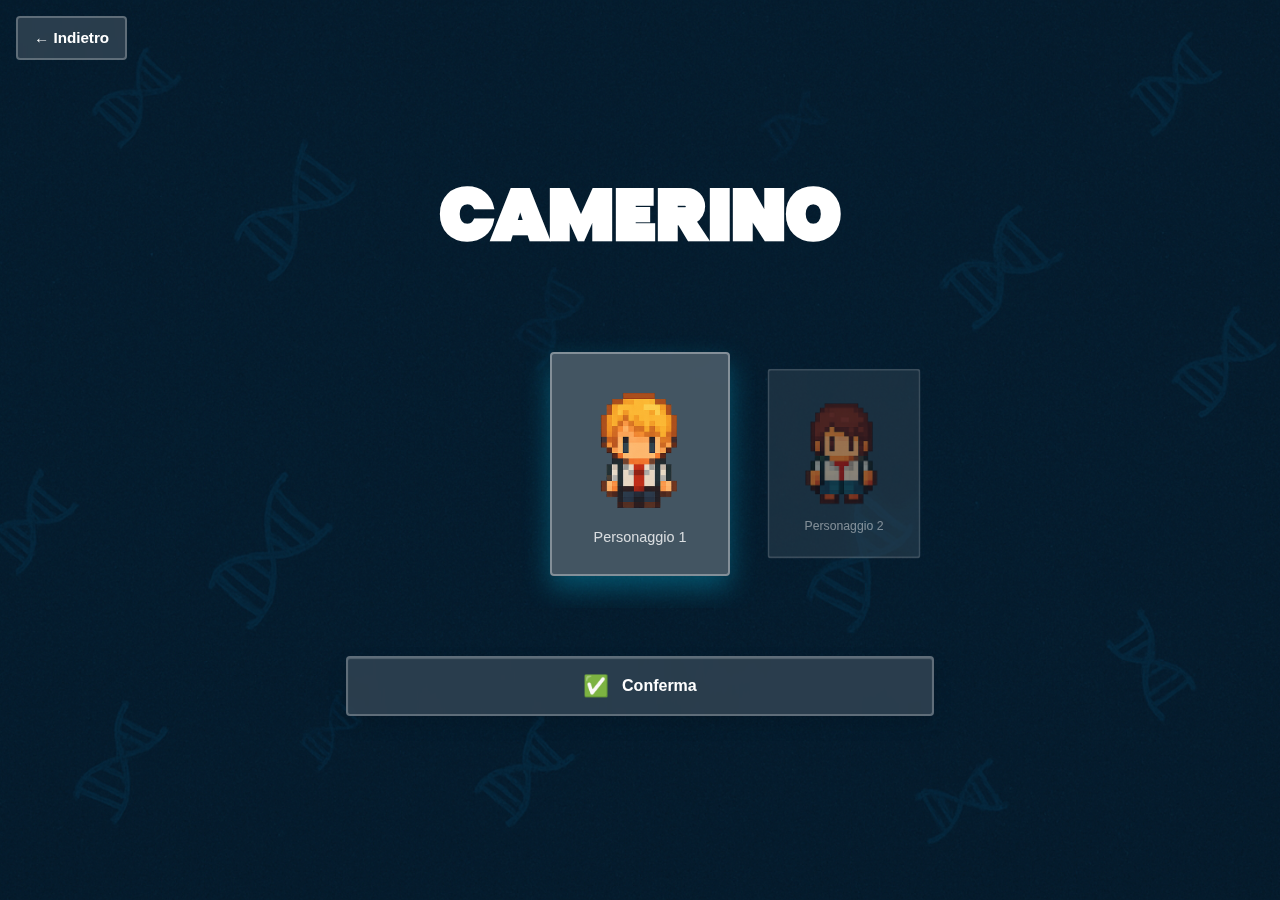
<file: dressing.html>
<!DOCTYPE html>
<html lang="it">
<head>
  <meta charset="UTF-8">
  <link rel="stylesheet" href="css/style.css">
  <meta name="viewport" content="width=device-width, initial-scale=1.0">
  <title>Camerino</title>
</head>
<body>
<div class="page-container">
  <button class="back-btn" id="back-btn">← Indietro</button>
  
  <div class="dressing-page">
    <h1 class="dressing-title">CAMERINO</h1>
    
    <div class="carousel-container">
      <div class="carousel-wrapper">
        <div class="character-card">
          <div class="character-avatar"><img src="../images/hero.png" alt="Sprite Personaggio 1"></div>
          <p class="character-name">Personaggio 1</p>
        </div>
        <div class="character-card">
          <div class="character-avatar"><img src="../images/hero2.png" alt="Sprite Personaggio 2"></div>
          <p class="character-name">Personaggio 2</p>
        </div>
        <div class="character-card" aria-disabled="true" tabindex="-1">
          <div class="character-avatar">⏳</div>
          <p class="character-name">Coming soon</p>
        </div>
      </div>
    </div>

    <div class="confirm-actions" style="display: flex; justify-content: center; margin-top: 1rem;">
      <button class="glass-btn" id="confirm-btn">
        <span class="btn-icon">✅</span>
        <span>Conferma</span>
      </button>
    </div>
  </div>
</div>
  <script src="js/dressing.js" defer></script>
</body>
</html>
</file>
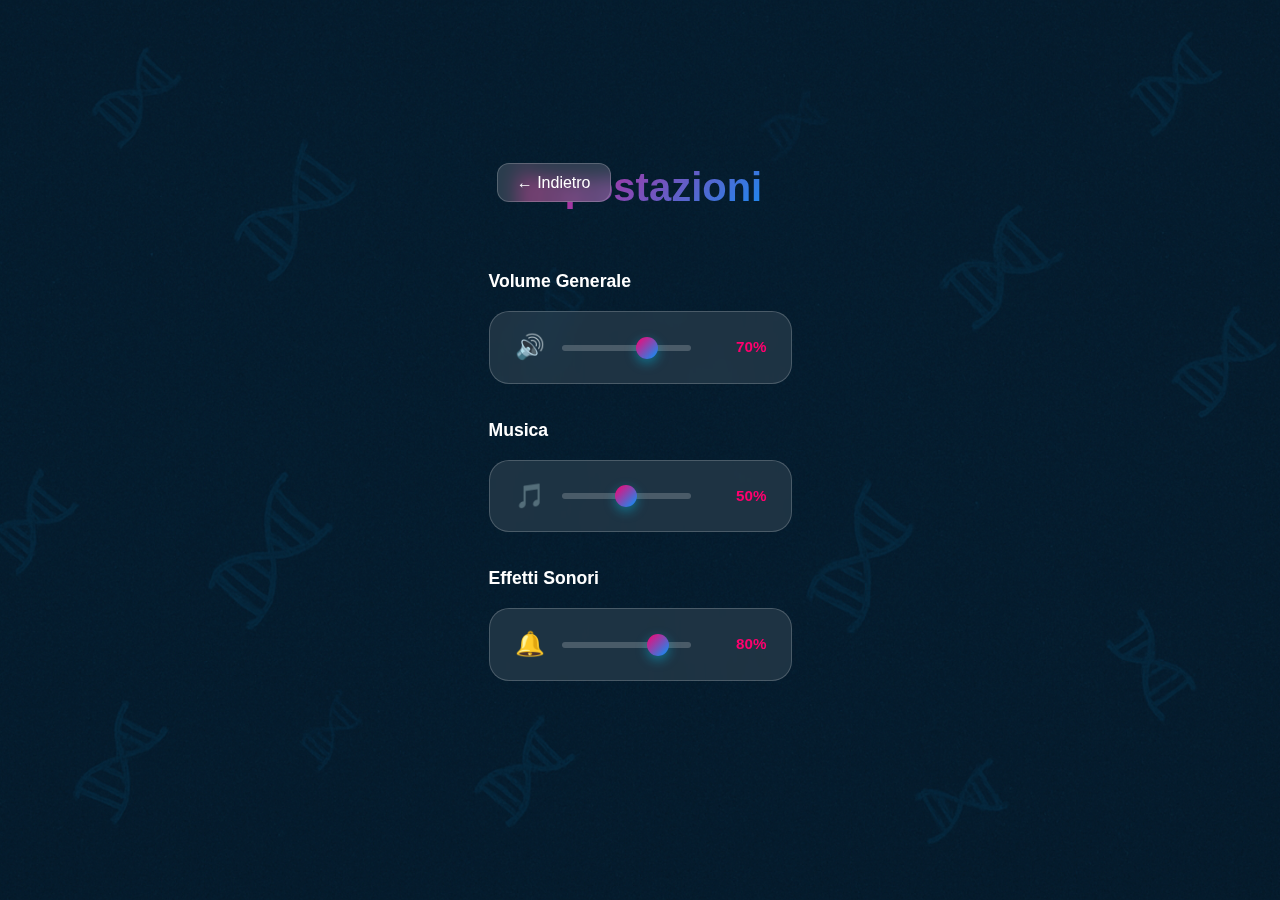
<file: settings.html>
<!DOCTYPE html>
<html lang="en">
<head>
  <link rel="stylesheet" href="css/style.css">
  <meta charset="UTF-8">
  <meta name="viewport" content="width=device-width, initial-scale=1.0">
  <title>Thirty Seconds - Impostazioni</title>
</head>
<body>
<div class="page-container">
  <div class="glass-card">
    <a href="/index.html"><button class="back-btn-top" id="settings-back-btn">← Indietro</button></a>
    <h2 class="page-title">Impostazioni</h2>
    <div class="settings-content">
      <div class="setting-item">
        <label for="master-volume">Volume Generale</label>
        <div class="slider-container">
          <span class="slider-icon">🔊</span>
          <input type="range" id="master-volume" class="slider" min="0" max="100" value="70">
          <span class="volume-value" id="master-volume-value">70%</span>
        </div>
      </div>
      <div class="setting-item">
        <label for="music-volume">Musica</label>
        <div class="slider-container">
          <span class="slider-icon">🎵</span>
          <input type="range" id="music-volume" class="slider" min="0" max="100" value="50">
          <span class="volume-value" id="music-volume-value">50%</span>
        </div>
      </div>
      <div class="setting-item">
        <label for="sfx-volume">Effetti Sonori</label>
        <div class="slider-container">
          <span class="slider-icon">🔔</span>
          <input type="range" id="sfx-volume" class="slider" min="0" max="100" value="80">
          <span class="volume-value" id="sfx-volume-value">80%</span>
        </div>
      </div>
    </div>
  </div>
</div>
<script src="js/main.js"></script>
</body>
</html>
</file>
<file: css/style.css>
* {
  margin: 0;
  padding: 0;
  box-sizing: border-box;
}

:root {
  font-family: -apple-system, BlinkMacSystemFont, 'Segoe UI', 'Helvetica Neue', sans-serif;
  line-height: 1.6;
  font-weight: 400;

  --glass-bg: rgba(255, 255, 255, 0.1);
  --glass-border: rgba(255, 255, 255, 0.2);
  --text-primary: #ffffff;
  --text-secondary: rgba(255, 255, 255, 0.8);
  --accent-color: #FF006E;
  --accent-secondary: #0099FF;
}

@font-face {
  font-family: 'Trends';
  src: url('/fonts/Trends.ttf') format('truetype');
  font-display: swap;
}

body {
  margin: 0;
  display: flex;
  justify-content: center;
  align-items: center;
  min-width: 320px;
  min-height: 100vh;
  background-image: url('/images/background.png');
  background-size: cover;
  background-position: center;
  background-attachment: fixed;
  color: var(--text-primary);
  overflow-x: hidden;
}

body::before {
  content: '';
  position: fixed;
  top: 0;
  left: 0;
  width: 100%;
  height: 100%;
  background: rgba(0, 0, 0, 0.3);
  pointer-events: none;
  z-index: -1;
}

/* 8-BIT RETRO STYLES - CHILL VERSION */
.retro-bg {
  position: fixed;
  top: 0;
  left: 0;
  width: 100%;
  height: 100%;
  background: linear-gradient(135deg, 
    #2a1a4a 0%,
    #1a2a4a 50%,
    #2a1a3a 100%);
  background-size: 100% 100%;
  z-index: -2;
  pointer-events: none;
}

.scanlines {
  position: fixed;
  top: 0;
  left: 0;
  width: 100%;
  height: 100%;
  background-image: repeating-linear-gradient(
    0deg,
    rgba(100, 200, 200, 0.02) 0px,
    rgba(100, 200, 200, 0.02) 1px,
    transparent 1px,
    transparent 2px
  );
  pointer-events: none;
  z-index: -1;
}

.stars {
  position: absolute;
  top: 0;
  left: 0;
  width: 100%;
  height: 100%;
  z-index: -1;
}

.retro-card {
  background: rgba(20, 10, 40, 0.8);
  border: 3px solid #6080aa;
  box-shadow: 
    0 0 15px rgba(100, 150, 200, 0.3),
    inset 0 0 15px rgba(100, 150, 200, 0.1),
    -3px -3px 0 rgba(120, 80, 160, 0.2),
    3px 3px 0 rgba(80, 120, 140, 0.2);
  border-radius: 0;
}

.pixel-border {
  border: 2px solid #7aa0c0;
  box-shadow: inset 0 0 8px rgba(120, 160, 180, 0.2);
  padding: 1rem;
  margin: 0 auto;
}

.retro-logo {
  animation: gentleFloat 4s ease-in-out infinite;
  text-shadow: 
    2px 2px 0 rgba(120, 80, 160, 0.4),
    -2px -2px 0 rgba(100, 150, 200, 0.3);
  letter-spacing: 0.08em;
  color: #a0c8e0;
}

@keyframes gentleFloat {
  0%, 100% { transform: translateY(0px); }
  50% { transform: translateY(-8px); }
}

.retro-subtitle {
  font-size: 1.1rem;
  color: #9090b0;
  text-shadow: 1px 1px 0 rgba(100, 150, 200, 0.2);
  animation: softPulse 3s ease-in-out infinite;
  font-family: 'Courier New', monospace;
  letter-spacing: 0.15em;
}

@keyframes softPulse {
  0%, 100% { opacity: 0.8; }
  50% { opacity: 1; }
}

.retro-menu {
  gap: 1.2rem;
  margin-top: 2rem;
}

.retro-btn {
  background: linear-gradient(135deg, #6080aa, #5070a0);
  border: 2px solid #7090b0;
  color: #f0f0f8;
  font-weight: 600;
  box-shadow: 
    2px 2px 0 rgba(120, 80, 160, 0.3),
    4px 4px 0 rgba(100, 150, 200, 0.15),
    inset -1px -1px 0 rgba(0, 0, 0, 0.2);
  border-radius: 0;
  transition: all 0.2s ease;
  position: relative;
  font-family: 'Courier New', monospace;
  font-size: 1rem;
  letter-spacing: 0.03em;
  text-transform: uppercase;
}

.retro-btn:hover {
  background: linear-gradient(135deg, #7090c0, #6080b0);
  transform: translate(-1px, -1px);
  box-shadow: 
    3px 3px 0 rgba(120, 80, 160, 0.4),
    5px 5px 0 rgba(100, 150, 200, 0.2),
    inset -1px -1px 0 rgba(0, 0, 0, 0.3);
}

.retro-btn:active {
  transform: translate(2px, 2px);
  box-shadow: 
    0 0 0 rgba(120, 80, 160, 0.3),
    inset -1px -1px 0 rgba(0, 0, 0, 0.2);
}

.retro-btn .btn-icon {
  animation: subtleWiggle 2s ease-in-out infinite;
  display: inline-block;
}

@keyframes subtleWiggle {
  0%, 100% { transform: scale(1); }
  50% { transform: scale(1.1); }
}

.retro-btn:hover .btn-icon {
  animation: gentleRot 0.6s ease-in-out;
}

@keyframes gentleRot {
  0% { transform: rotate(0deg); }
  100% { transform: rotate(10deg); }
}

.footer-text {
  text-align: center;
  margin-top: 2rem;
  color: #8080a0;
  font-family: 'Courier New', monospace;
  font-size: 0.9rem;
  letter-spacing: 0.1em;
  animation: fadeGlow 2s ease-in-out infinite;
}

@keyframes fadeGlow {
  0%, 100% { opacity: 0.6; }
  50% { opacity: 0.9; }
}
#app {
  width: 100%;
  max-width: 600px;
  margin: 0 auto;
  padding: 2rem 1rem;
}

.page-container {
  animation: slideUp 0.5s cubic-bezier(0.34, 1.56, 0.64, 1);
}

@keyframes slideUp {
  from {
    opacity: 0;
    transform: translateY(40px);
  }
  to {
    opacity: 1;
    transform: translateY(0);
  }
}

.glass-card {
  background: transparent;
  backdrop-filter: none;
  -webkit-backdrop-filter: none;
  border: none;
  border-radius: 0;
  padding: 1rem 1rem 2rem 1rem;
  box-shadow: none;
  position: relative;
  display: flex;
  flex-direction: column;
}

.logo-section {
  width: 100%;
  display: flex;
  justify-content: center;
  align-items: flex-start;
  padding: 0 0 0 0;
  margin-top: -3rem;
  flex-grow: 0;
}

.buttons-section {
  width: 100%;
  max-width: 600px;
  margin: 0 auto;
  padding: 2rem 1rem;
  display: flex;
  flex-direction: column;
  justify-content: flex-end;
  flex-grow: 1;
  margin-top: auto;
}

.logo-container {
  text-align: center;
  margin-bottom: 0;
  margin-top: 0;
}

.logo {
  width: 800px;
  height: 250px;
  margin: 0 auto;
  /* Background image removed to use text logo */
  border-radius: 0;
  display: flex;
  align-items: center;
  justify-content: center;
  font-family: 'Trends', sans-serif;
  font-size: 6rem;
  line-height: 1;
  white-space: nowrap;
  color: var(--text-primary);
  box-shadow: none;
  animation: floatLogo 3s ease-in-out infinite;
}

@keyframes floatLogo {
  0%, 100% {
    transform: translateY(0px);
  }
  50% {
    transform: translateY(-10px);
  }
}

.game-title {
  font-size: 3rem;
  font-weight: 700;
  margin-bottom: 0.5rem;
  text-align: center;
  background: linear-gradient(135deg, var(--accent-color), var(--accent-secondary));
  -webkit-background-clip: text;
  -webkit-text-fill-color: transparent;
  background-clip: text;
}

.subtitle {
  text-align: center;
  color: var(--text-secondary);
  font-size: 1.1rem;
  margin-bottom: 2.5rem;
  font-weight: 300;
}

.page-title {
  font-size: 2.5rem;
  font-weight: 700;
  margin-bottom: 2rem;
  text-align: center;
  background: linear-gradient(135deg, var(--accent-color), var(--accent-secondary));
  -webkit-background-clip: text;
  -webkit-text-fill-color: transparent;
  background-clip: text;
}

.menu-buttons {
  display: flex;
  flex-direction: column;
  gap: 1.2rem;
}

.glass-btn {
  width: 100%;
  padding: 1rem 1rem;
  font-size: 1rem;
  font-weight: 600;
  border: none;
  border-radius: 4px;
  background: rgba(255, 255, 255, 0.15);
  backdrop-filter: blur(10px);
  -webkit-backdrop-filter: blur(10px);
  border: 2px solid rgba(255, 255, 255, 0.25);
  color: var(--text-primary);
  cursor: pointer;
  transition: all 0.3s cubic-bezier(0.34, 1.56, 0.64, 1);
  display: flex;
  align-items: center;
  justify-content: center;
  gap: 0.8rem;
  box-shadow: 0 8px 20px rgba(0, 0, 0, 0.1), inset 0 1px 1px rgba(255, 255, 255, 0.2);
}

.glass-btn:hover {
  background: rgba(255, 255, 255, 0.25);
  border-color: rgba(255, 255, 255, 0.35);
  transform: translateY(-2px);
  box-shadow: 0 12px 28px rgba(0, 212, 255, 0.2), inset 0 1px 1px rgba(255, 255, 255, 0.3);
}

.glass-btn:active {
  transform: translateY(0);
}

.btn-icon {
  font-size: 1.3rem;
}

.back-btn-top {
  position: absolute;
  top: 1.5rem;
  left: 1.5rem;
  background: rgba(255, 255, 255, 0.15);
  backdrop-filter: blur(10px);
  border: 1px solid rgba(255, 255, 255, 0.2);
  color: var(--text-primary);
  border-radius: 12px;
  padding: 0.6rem 1.2rem;
  font-size: 1rem;
  cursor: pointer;
  transition: all 0.3s ease;
  font-weight: 500;
}

.back-btn-top:hover {
  background: rgba(255, 255, 255, 0.25);
  border-color: rgba(255, 255, 255, 0.3);
}

.settings-content {
  padding: 1rem 0;
}

.setting-item {
  margin-bottom: 2rem;
}

.setting-item label {
  display: block;
  font-size: 1.1rem;
  margin-bottom: 1rem;
  color: var(--text-primary);
  font-weight: 600;
}

.slider-container {
  display: flex;
  align-items: center;
  gap: 1rem;
  background: rgba(255, 255, 255, 0.1);
  backdrop-filter: blur(10px);
  padding: 1rem 1.5rem;
  border-radius: 20px;
  border: 1px solid rgba(255, 255, 255, 0.2);
}

.slider-icon {
  font-size: 1.5rem;
  min-width: 2rem;
  text-align: center;
}

.slider {
  flex: 1;
  height: 6px;
  border-radius: 3px;
  background: rgba(255, 255, 255, 0.2);
  outline: none;
  -webkit-appearance: none;
  appearance: none;
}

.slider::-webkit-slider-thumb {
  -webkit-appearance: none;
  appearance: none;
  width: 22px;
  height: 22px;
  border-radius: 50%;
  background: linear-gradient(135deg, var(--accent-color), var(--accent-secondary));
  cursor: pointer;
  transition: all 0.2s ease;
  box-shadow: 0 4px 12px rgba(0, 212, 255, 0.4);
}

.slider::-webkit-slider-thumb:hover {
  transform: scale(1.15);
  box-shadow: 0 6px 16px rgba(0, 212, 255, 0.6);
}

.slider::-moz-range-thumb {
  width: 22px;
  height: 22px;
  border-radius: 50%;
  background: linear-gradient(135deg, var(--accent-color), var(--accent-secondary));
  cursor: pointer;
  border: none;
  transition: all 0.2s ease;
  box-shadow: 0 4px 12px rgba(0, 212, 255, 0.4);
}

.slider::-moz-range-thumb:hover {
  transform: scale(1.15);
  box-shadow: 0 6px 16px rgba(0, 212, 255, 0.6);
}

.volume-value {
  min-width: 60px;
  text-align: right;
  font-weight: 600;
  color: var(--accent-color);
  font-size: 0.95rem;
}

.game-content {
  text-align: center;
  padding: 2rem 0;
}

.timer-display {
  margin-bottom: 2rem;
}

.timer {
  font-size: 6rem;
  font-weight: 800;
  background: linear-gradient(135deg, var(--accent-color), var(--accent-secondary));
  -webkit-background-clip: text;
  -webkit-text-fill-color: transparent;
  background-clip: text;
  animation: pulse 1s ease-in-out infinite;
}

@keyframes pulse {
  0%, 100% {
    transform: scale(1);
  }
  50% {
    transform: scale(1.05);
  }
}

.timer-label {
  display: block;
  color: var(--text-secondary);
  font-size: 1rem;
  margin-top: 0.5rem;
  font-weight: 500;
}

.word-display {
  font-size: 1.8rem;
  padding: 2.5rem;
  background: rgba(255, 255, 255, 0.1);
  backdrop-filter: blur(10px);
  border: 1px solid rgba(255, 255, 255, 0.2);
  border-radius: 20px;
  margin-bottom: 2rem;
  min-height: 120px;
  display: flex;
  align-items: center;
  justify-content: center;
  color: var(--accent-color);
  font-weight: 600;
  word-break: break-word;
}

.start-btn {
  font-size: 1.2rem;
  padding: 1.4rem 2rem;
}

.rules-content {
  text-align: left;
  padding: 1rem 0;
}

.rule-section {
  margin-bottom: 2rem;
}

.rule-section h3 {
  font-size: 1.3rem;
  margin-bottom: 1rem;
  color: var(--accent-color);
  font-weight: 600;
}

.rule-section p {
  font-size: 1rem;
  color: var(--text-secondary);
  line-height: 1.8;
}

.rule-section ul {
  list-style: none;
  padding: 0;
}

.rule-section li {
  font-size: 1rem;
  padding: 0.75rem;
  margin-bottom: 0.5rem;
  background: rgba(255, 255, 255, 0.1);
  border-radius: 12px;
  border-left: 3px solid var(--accent-color);
  color: var(--text-secondary);
  transition: all 0.3s ease;
}

.rule-section li:hover {
  background: rgba(255, 255, 255, 0.15);
  transform: translateX(4px);
}

@media (max-width: 768px) {
  #app {
    padding: 1rem 1rem;
  }

  .glass-card {
    padding: 2.5rem 1.5rem;
    border-radius: 24px;
  }

  .game-title {
    font-size: 2.2rem;
  }

  .page-title {
    font-size: 1.8rem;
  }

  .timer {
    font-size: 4.5rem;
  }

  .word-display {
    font-size: 1.4rem;
    padding: 2rem;
    min-height: 100px;
  }

  .dressing-title {
    font-size: 2.4rem;
  }

  .logo {
    width: 80px;
    height: 80px;
    font-size: 2rem;
  }

  .back-btn-top {
    padding: 0.5rem 1rem;
    font-size: 0.9rem;
  }
}

.dressing-room {
  display: flex;
  gap: 1rem;
  justify-content: center;
  margin-top: 2rem;
}

.character-slot {
  width: 80px;
  height: 80px;
  background: rgba(255, 255, 255, 0.15);
  backdrop-filter: blur(10px);
  -webkit-backdrop-filter: blur(10px);
  border: 2px solid rgba(255, 255, 255, 0.25);
  border-radius: 4px;
  display: flex;
  align-items: center;
  justify-content: center;
  cursor: pointer;
  transition: all 0.3s ease;
}

.character-slot:hover {
  background: rgba(255, 255, 255, 0.25);
  border-color: rgba(255, 255, 255, 0.35);
  transform: scale(1.05);
}

.character-icon {
  font-size: 2.5rem;
}

.dressing-btn {
  position: fixed;
  bottom: 2rem;
  right: 2rem;
  padding: 1rem 1.5rem;
  font-size: 1rem;
  font-weight: 600;
  border: 2px solid rgba(255, 255, 255, 0.25);
  border-radius: 4px;
  background: rgba(255, 255, 255, 0.15);
  backdrop-filter: blur(10px);
  -webkit-backdrop-filter: blur(10px);
  color: var(--text-primary);
  cursor: pointer;
  transition: all 0.3s ease;
  display: flex;
  align-items: center;
  gap: 0.5rem;
  box-shadow: 0 8px 20px rgba(0, 0, 0, 0.1);
  z-index: 100;
}

.dressing-btn:hover {
  background: rgba(255, 255, 255, 0.25);
  border-color: rgba(255, 255, 255, 0.35);
  transform: translateY(-2px);
  box-shadow: 0 12px 28px rgba(0, 212, 255, 0.2);
}

.dressing-page {
  width: 100%;
  max-width: 700px;
  margin: 2rem auto;
  padding: 2rem 1rem;
}

.dressing-title {
  font-size: 4.5rem;
  font-weight: 700;
  text-align: center;
  margin-bottom: 2rem;
  color: var(--text-primary);
  font-family: 'Trends', sans-serif;
  line-height: 1;
  white-space: nowrap;
}

.characters-grid {
  display: grid;
  grid-template-columns: repeat(auto-fit, minmax(120px, 1fr));
  gap: 1.5rem;
  padding: 1rem;
}

.carousel-container {
  width: 100%;
  overflow: hidden;
  padding: 2rem 0;
}

.carousel-wrapper {
  display: flex;
  gap: 1.5rem;
  overflow-x: auto;
  scroll-behavior: smooth;
  padding: 2rem 0;
  padding-left: calc(50% - 90px);
  padding-right: calc(50% - 90px);
  scroll-snap-type: x mandatory;
  scrollbar-width: none; /* Firefox */
}

.carousel-wrapper::-webkit-scrollbar {
  display: none; /* WebKit */
}

.character-card {
  background: rgba(255, 255, 255, 0.15);
  backdrop-filter: blur(10px);
  -webkit-backdrop-filter: blur(10px);
  border: 2px solid rgba(255, 255, 255, 0.25);
  border-radius: 4px;
  padding: 1.5rem 1rem;
  text-align: center;
  cursor: pointer;
  transition: all 0.4s ease;
  display: flex;
  flex-direction: column;
  align-items: center;
  justify-content: center;
  gap: 0.5rem;
  min-width: 180px;
  min-height: 180px;
  scroll-snap-align: center;
  scroll-snap-stop: always;
  transform: scale(0.85);
  opacity: 0.6;
}

.character-card.active {
  transform: scale(1);
  opacity: 1;
  background: rgba(255, 255, 255, 0.25);
  border-color: rgba(255, 255, 255, 0.35);
  box-shadow: 0 12px 28px rgba(0, 212, 255, 0.3);
}

.character-card:hover {
  background: rgba(255, 255, 255, 0.25);
  border-color: rgba(255, 255, 255, 0.35);
  transform: scale(1.05);
  box-shadow: 0 8px 20px rgba(0, 212, 255, 0.2);
}

.character-avatar {
  font-size: 3rem;
}

.character-avatar img {
  width: 140px;
  height: 140px;
  display: block;
  object-fit: contain;
  image-rendering: auto;
}

.character-name {
  font-size: 0.9rem;
  color: var(--text-secondary);
  margin: 0;
}

.back-btn {
  position: absolute;
  top: 1rem;
  left: 1rem;
  padding: 0.7rem 1rem;
  font-size: 0.95rem;
  font-weight: 600;
  border: 2px solid rgba(255, 255, 255, 0.25);
  border-radius: 4px;
  background: rgba(255, 255, 255, 0.15);
  backdrop-filter: blur(10px);
  -webkit-backdrop-filter: blur(10px);
  color: var(--text-primary);
  cursor: pointer;
  transition: all 0.3s ease;
  z-index: 200;
}

.back-btn:hover {
  background: rgba(255, 255, 255, 0.25);
  border-color: rgba(255, 255, 255, 0.35);
}
</file>
